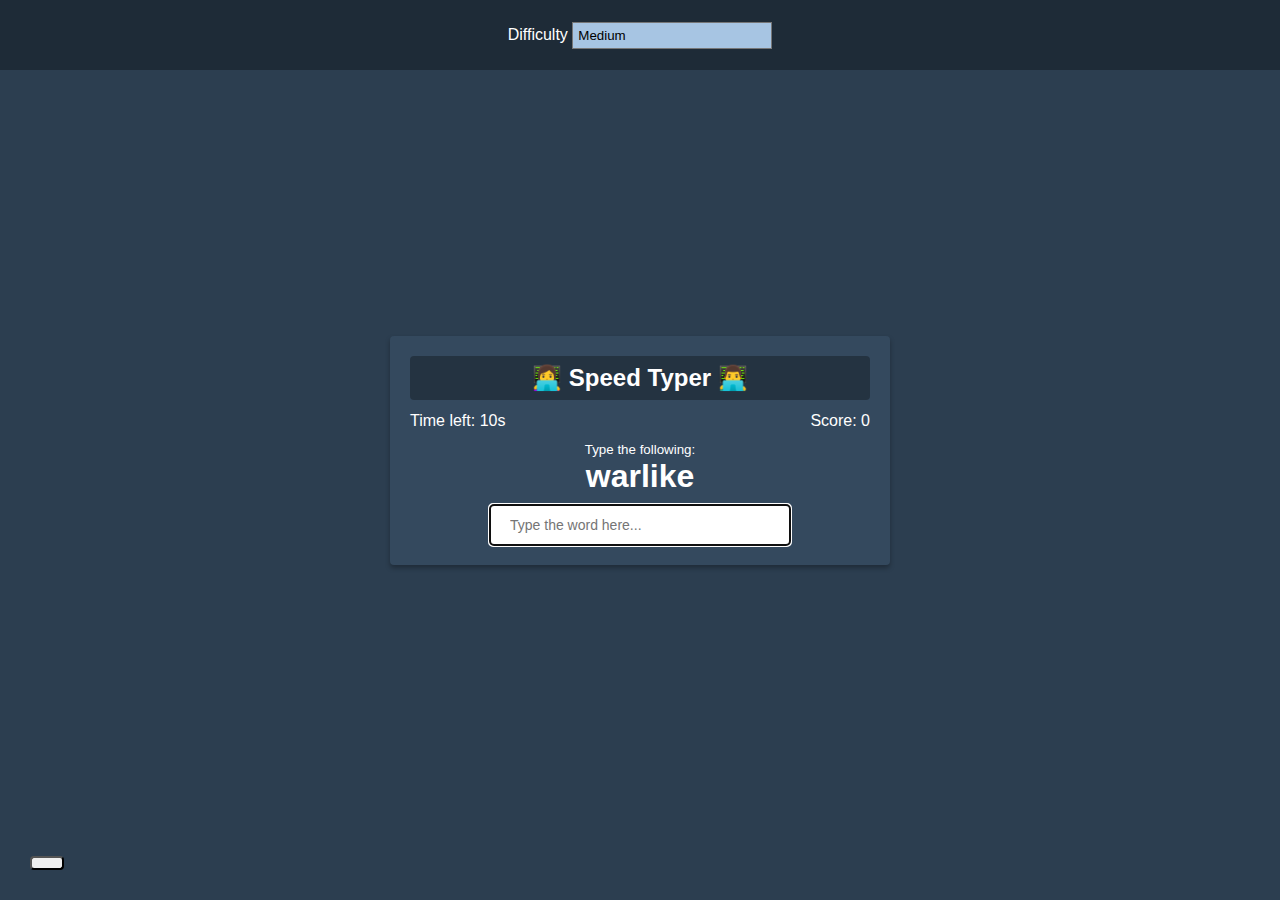
<file: Typing Game/index.html>
<!DOCTYPE html>
<html lang="en">
  <head>
    <meta charset="UTF-8" />
    <meta name="viewport" content="width=device-width, initial-scale=1.0" />
    <meta http-equiv="X-UA-Compatible" content="ie=edge" />
    <link
      rel="stylesheet"
      href="https://cdnjs.cloudflare.com/ajax/libs/font-awesome/5.11.2/css/all.min.css"
      integrity="sha256-+N4/V/SbAFiW1MPBCXnfnP9QSN3+Keu+NlB+0ev/YKQ="
      crossorigin="anonymous"
    />
    <link rel="stylesheet" href="style.css" />
    <title>Speed Typer</title>
  </head>
  <body>
    <button id="settings-btn" class="settings-btn">
      <i class="fas fa-cog"></i>
    </button>

    <div id="settings" class="settings">
      <form id="settings-form">
        <div>
          <label for="difficulty">Difficulty</label>
          <select id="difficulty">
            <option value="easy">Easy</option>
            <option value="medium">Medium</option>
            <option value="hard">Hard</option>
          </select>
        </div>
      </form>
    </div>

    <div class="container">
      <h2>👩‍💻 Speed Typer 👨‍💻</h2>
      <small>Type the following:</small>

      <h1 id="word"></h1>

      <input
        type="text"
        id="text"
        autocomplete="off"
        placeholder="Type the word here..."
        autofocus
      />

      <p class="time-container">Time left: <span id="time">10s</span></p>

      <p class="score-container">Score: <span id="score">0</span></p>

      <div id="end-game-container" class="end-game-container"></div>
    </div>

    <script src="script.js"></script>
  </body>
</html>
</file>
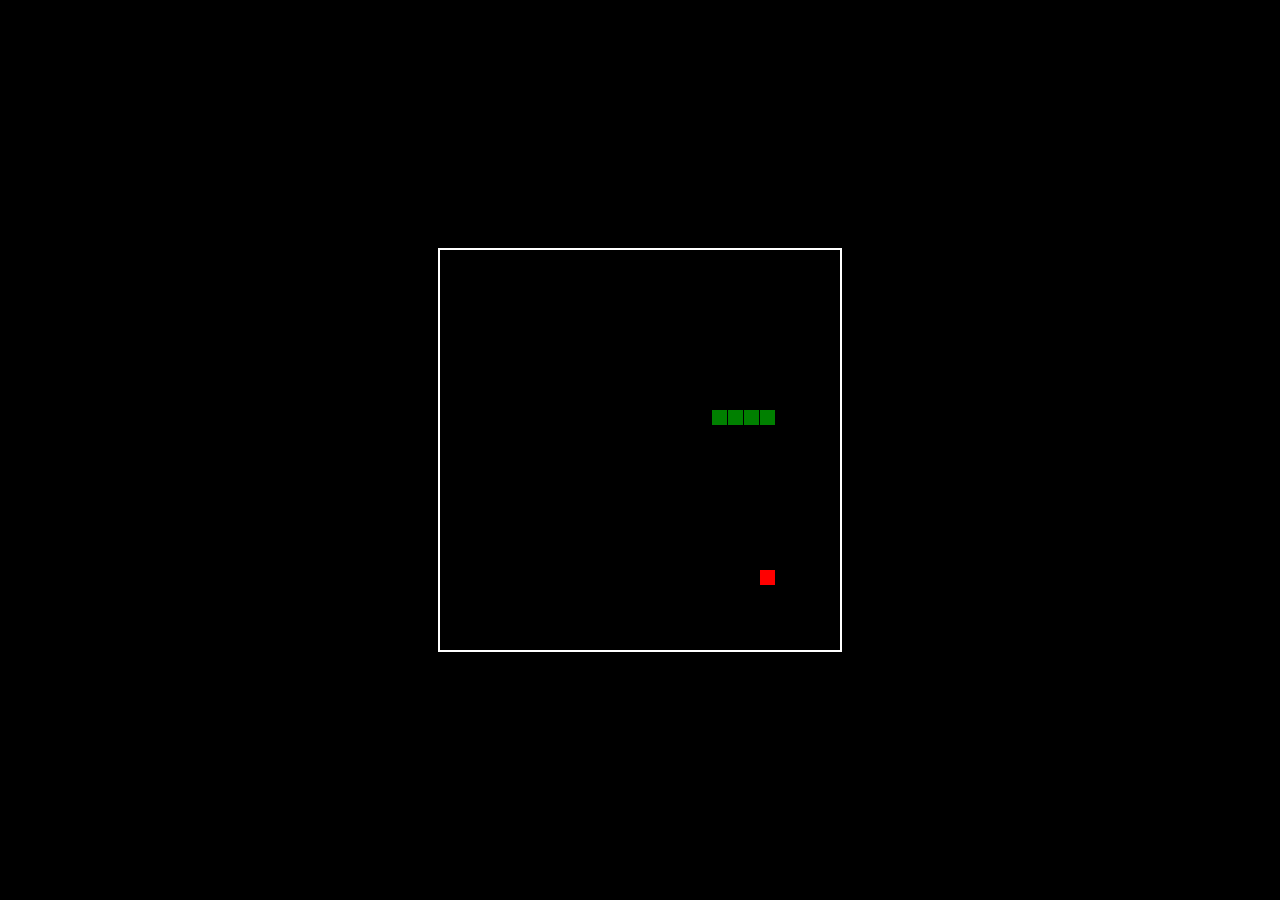
<file: Advancedsnakegame.html>
<!DOCTYPE html>
<html>
  <head>
    <title></title>
    <style>
      html,
      body {
        height: 100%;
        margin: 0;
      }

      body {
        background: black;
        display: flex;
        align-items: center;
        justify-content: center;
      }
      canvas {
        border: 2px solid #ffffff;
      }
    </style>
  </head>
  <body>
    <canvas width="400" height="400" id="game"></canvas>
    <script>
      var canvas = document.getElementById("game");
      var context = canvas.getContext("2d");

      var grid = 16;
      var count = 0;

      var snake = {
        x: 160,
        y: 160,

        // snake velocity. moves one grid length every frame in either the x or y direction
        dx: grid,
        dy: 0,

        // keep track of all grids the snake body occupies
        cells: [],

        // length of the snake. grows when eating an apple
        maxCells: 4,
      };
      var apple = {
        x: 320,
        y: 320,
      };

      // get random whole numbers in a specific range
      // @see https://stackoverflow.com/a/1527820/2124254
      function getRandomInt(min, max) {
        return Math.floor(Math.random() * (max - min)) + min;
      }

      // game loop
      function loop() {
        requestAnimationFrame(loop);

        // slow game loop to 15 fps instead of 60 (60/15 = 4)
        if (++count < 4) {
          return;
        }

        count = 0;
        context.clearRect(0, 0, canvas.width, canvas.height);

        // move snake by it's velocity
        snake.x += snake.dx;
        snake.y += snake.dy;

        // wrap snake position horizontally on edge of screen
        if (snake.x < 0) {
          snake.x = canvas.width - grid;
        } else if (snake.x >= canvas.width) {
          snake.x = 0;
        }

        // wrap snake position vertically on edge of screen
        if (snake.y < 0) {
          snake.y = canvas.height - grid;
        } else if (snake.y >= canvas.height) {
          snake.y = 0;
        }

        // keep track of where snake has been. front of the array is always the head
        snake.cells.unshift({ x: snake.x, y: snake.y });

        // remove cells as we move away from them
        if (snake.cells.length > snake.maxCells) {
          snake.cells.pop();
        }

        // draw apple
        context.fillStyle = "red";
        context.fillRect(apple.x, apple.y, grid - 1, grid - 1);

        // draw snake one cell at a time
        context.fillStyle = "green";
        snake.cells.forEach(function (cell, index) {
          // drawing 1 px smaller than the grid creates a grid effect in the snake body so you can see how long it is
          context.fillRect(cell.x, cell.y, grid - 1, grid - 1);

          // snake ate apple
          if (cell.x === apple.x && cell.y === apple.y) {
            snake.maxCells++;

            // canvas is 400x400 which is 25x25 grids
            apple.x = getRandomInt(0, 25) * grid;
            apple.y = getRandomInt(0, 25) * grid;
          }

          // check collision with all cells after this one (modified bubble sort)
          for (var i = index + 1; i < snake.cells.length; i++) {
            // snake occupies same space as a body part. reset game
            if (cell.x === snake.cells[i].x && cell.y === snake.cells[i].y) {
              snake.x = 160;
              snake.y = 160;
              snake.cells = [];
              snake.maxCells = 4;
              snake.dx = grid;
              snake.dy = 0;

              apple.x = getRandomInt(0, 25) * grid;
              apple.y = getRandomInt(0, 25) * grid;
            }
          }
        });
      }

      // listen to keyboard events to move the snake
      document.addEventListener("keydown", function (e) {
        // prevent snake from backtracking on itself by checking that it's
        // not already moving on the same axis (pressing left while moving
        // left won't do anything, and pressing right while moving left
        // shouldn't let you collide with your own body)

        // left arrow key
        if (e.which === 37 && snake.dx === 0) {
          snake.dx = -grid;
          snake.dy = 0;
        }
        // up arrow key
        else if (e.which === 38 && snake.dy === 0) {
          snake.dy = -grid;
          snake.dx = 0;
        }
        // right arrow key
        else if (e.which === 39 && snake.dx === 0) {
          snake.dx = grid;
          snake.dy = 0;
        }
        // down arrow key
        else if (e.which === 40 && snake.dy === 0) {
          snake.dy = grid;
          snake.dx = 0;
        }
      });

      // start the game
      requestAnimationFrame(loop);
    </script>
  </body>
</html>
</file>
<file: Typing Game/style.css>
* {
  box-sizing: border-box;
}

body {
  background-color: #2c3e50;
  display: flex;
  align-items: center;
  justify-content: center;
  min-height: 100vh;
  margin: 0;
  font-family: Verdana, Geneva, Tahoma, sans-serif;
}

button {
  cursor: pointer;
  font-size: 14px;
  border-radius: 4px;
  padding: 5px 15px;
}

select {
  width: 200px;
  padding: 5px;
  appearance: none;
  -webkit-appearance: none;
  -moz-appearance: none;
  border-radius: 0;
  background-color: #a7c5e3;
}

select:focus,
button:focus {
  outline: 0;
}

.settings-btn {
  position: absolute;
  bottom: 30px;
  left: 30px;
}

.settings {
  position: absolute;
  top: 0;
  left: 0;
  width: 100%;
  background-color: rgba(0, 0, 0, 0.3);
  height: 70px;
  color: #fff;
  display: flex;
  align-items: center;
  justify-content: center;
  transform: translateY(0);
  transition: transform 0.3s ease-in-out;
}

.settings.hide {
  transform: translateY(-100%);
}

.container {
  background-color: #34495e;
  padding: 20px;
  border-radius: 4px;
  box-shadow: 0 3px 5px rgba(0, 0, 0, 0.3);
  color: #fff;
  position: relative;
  text-align: center;
  width: 500px;
}

h2 {
  background-color: rgba(0, 0, 0, 0.3);
  padding: 8px;
  border-radius: 4px;
  margin: 0 0 40px;
}

h1 {
  margin: 0;
}

input {
  border: 0;
  border-radius: 4px;
  font-size: 14px;
  width: 300px;
  padding: 12px 20px;
  margin-top: 10px;
}

.score-container {
  position: absolute;
  top: 60px;
  right: 20px;
}

.time-container {
  position: absolute;
  top: 60px;
  left: 20px;
}

.end-game-container {
  background-color: inherit;
  display: none;
  align-items: center;
  justify-content: center;
  flex-direction: column;
  position: absolute;
  top: 0;
  left: 0;
  width: 100%;
  height: 100%;
  z-index: 1;
}
</file>
